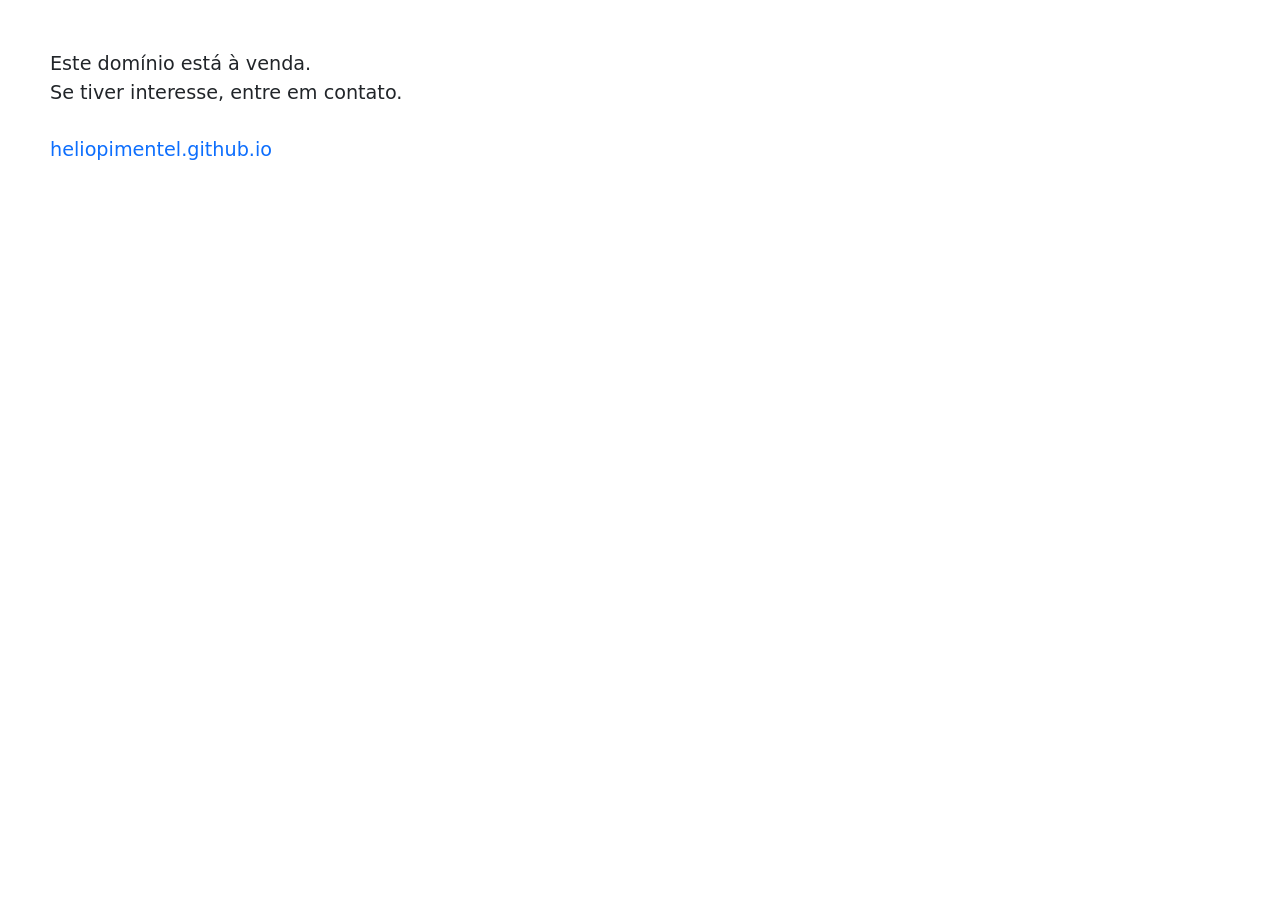
<file: index.html>
<!doctype html>
<html lang="pt-br">
<head>
    <meta charset="utf-8" />
    <meta name="viewport" content="width=device-width, initial-scale=1" />
    <title>Hélio Pimentel</title>
    <link rel="icon" href="hp.ico" />
    <link rel="stylesheet" href="https://cdn.jsdelivr.net/npm/bootstrap@5.3.8/dist/css/bootstrap.min.css" />
    <style>
        body { padding: 50px }
        a { text-decoration: none }
    </style>
</head>
<body>

    <big>
        Este domínio está à venda.<br />
        Se tiver interesse, entre em contato.<br /><br />
        <a href="https://heliopimentel.github.io">heliopimentel.github.io</a><br />
    </big>

</body>
</html>
</file>
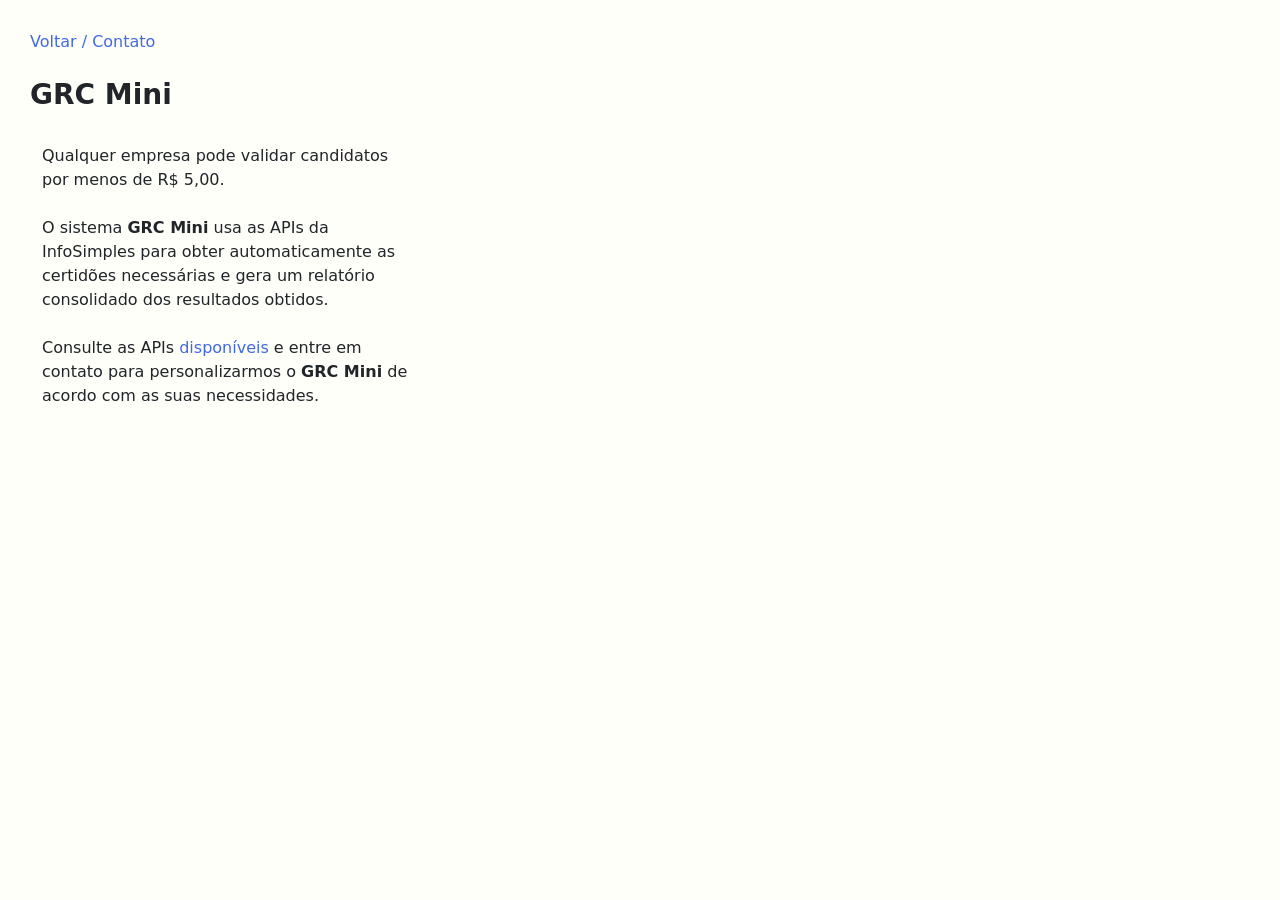
<file: mini.html>
<!doctype html>
<html lang="pt-br">
<head>
    <meta charset="utf-8" />
    <meta name="viewport" content="width=device-width, initial-scale=1" />
    <title>GRC</title>
    <link rel="icon" href="grc.ico" />
    <link rel="stylesheet" href="bootstrap.min.css" />
    <style>
        body { overflow-y: scroll; background-color: #FFFFFA; padding: 30px; }
        a { text-decoration: none; color: royalblue; }
        h3 { font-weight: bold; }
        video { width: 95% }
    </style>
</head>
<body>

    <a href="index.html">Voltar / Contato</a><br /><br />
    <h3>GRC Mini</h3>

    <div>
        <div class="row">
            <div class="col-12 col-md-4 p-4">
                Qualquer empresa pode validar candidatos por menos de R$&nbsp;5,00.<br /><br />
                O sistema <b>GRC Mini</b> usa as APIs da InfoSimples para obter automaticamente as certidões necessárias e gera um relatório consolidado dos resultados obtidos.<br /><br />
                Consulte as APIs <a target="_blank" href="https://infosimples.com/consultas/">disponíveis</a> e entre em contato para personalizarmos o <b>GRC Mini</b> de acordo com as suas necessidades.<br /><br />
            </div>
            <div class="col-12 col-md-8 p-4">
                <video autoplay muted loop playsinline><source src="mini.mp4" type="video/mp4"></video>
            </div>
        </div>
    </div>

</body>
</html>
</file>
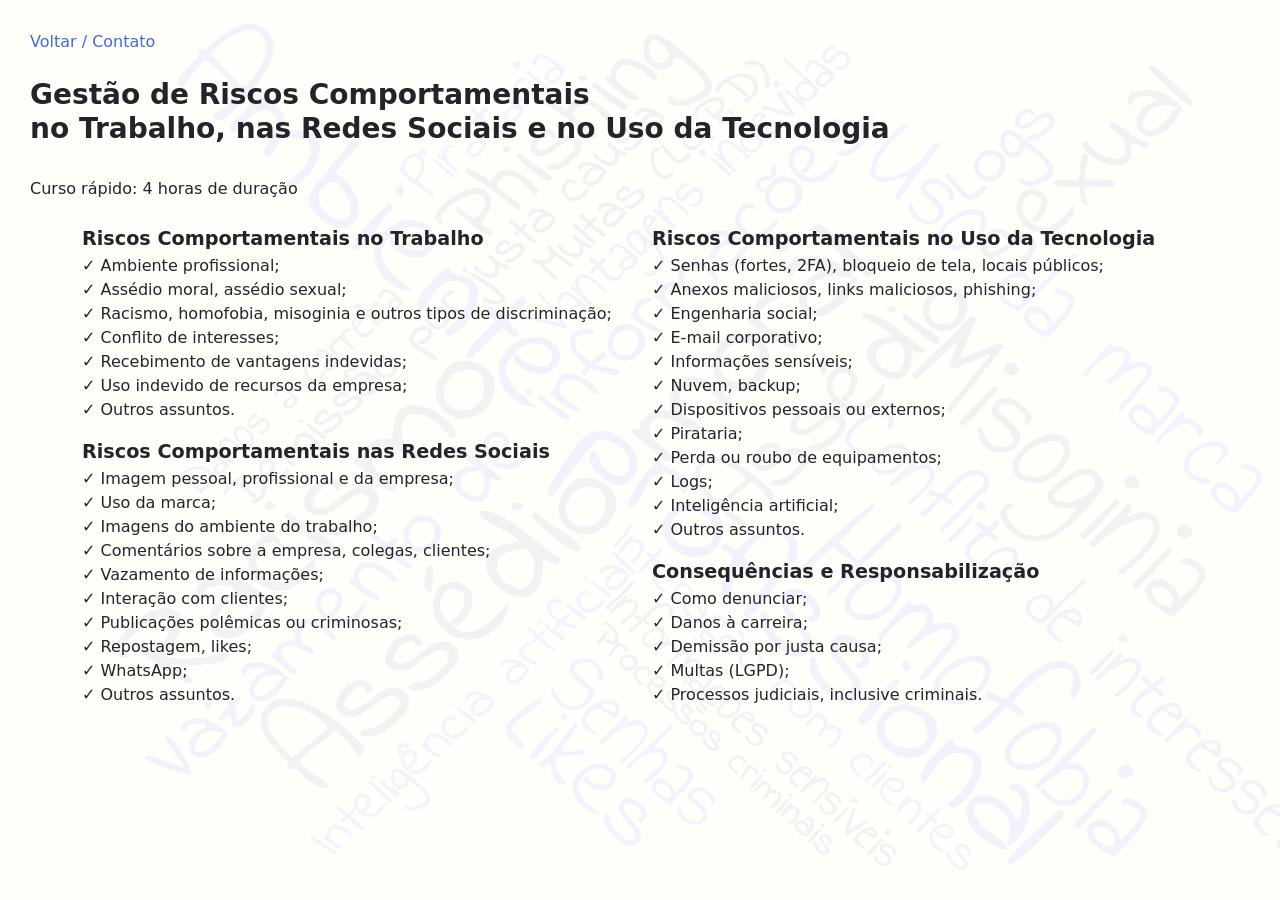
<file: treinamento.html>
<!doctype html>
<html lang="pt-br">
<head>
    <meta charset="utf-8" />
    <meta name="viewport" content="width=device-width, initial-scale=1" />
    <title>GRC</title>
    <link rel="icon" href="grc.ico" />
    <link rel="stylesheet" href="bootstrap.min.css" />
    <style>
        body { overflow-y: scroll; background: url("treinamento.png") repeat; padding: 30px; }
        a { text-decoration: none; color: royalblue; }
        h3, big { font-weight: bold; }
        ul { list-style: none; padding-left: 0px; }
        ul li::before { content: "\2713\0020"; }
    </style>
</head>
<body>

    <a href="index.html">Voltar / Contato</a><br /><br />

    <h3>Gestão de Riscos Comportamentais<br />no Trabalho, nas Redes Sociais e no Uso da Tecnologia</h3><br />
    Curso rápido: 4 horas de duração<br /><br />

    <div class="container">
        <div class="row">
            <div class="col-md-6">

                <big>Riscos Comportamentais no Trabalho</big><br />
                <ul>
                    <li>Ambiente profissional;</li>
                    <li>Assédio moral, assédio sexual;</li>
                    <li>Racismo, homofobia, misoginia e outros tipos de discriminação;</li>
                    <li>Conflito de interesses;</li>
                    <li>Recebimento de vantagens indevidas;</li>
                    <li>Uso indevido de recursos da empresa;</li>
                    <li>Outros assuntos.</li>
                </ul>

                <big>Riscos Comportamentais nas Redes Sociais</big><br />
                <ul>
                    <li>Imagem pessoal, profissional e da empresa;</li>
                    <li>Uso da marca;</li>
                    <li>Imagens do ambiente do trabalho;</li>
                    <li>Comentários sobre a empresa, colegas, clientes;</li>
                    <li>Vazamento de informações;</li>
                    <li>Interação com clientes;</li>
                    <li>Publicações polêmicas ou criminosas;</li>
                    <li>Repostagem, likes;</li>
                    <li>WhatsApp;</li>
                    <li>Outros assuntos.</li>
                </ul>

            </div>
            <div class="col-md-6">

                <big>Riscos Comportamentais no Uso da Tecnologia</big><br />
                <ul>
                    <li>Senhas (fortes, 2FA), bloqueio de tela, locais públicos;</li>
                    <li>Anexos maliciosos, links maliciosos, phishing;</li>
                    <li>Engenharia social;</li>
                    <li>E-mail corporativo;</li>
                    <li>Informações sensíveis;</li>
                    <li>Nuvem, backup;</li>
                    <li>Dispositivos pessoais ou externos;</li>
                    <li>Pirataria;</li>
                    <li>Perda ou roubo de equipamentos;</li>
                    <li>Logs;</li>
                    <li>Inteligência artificial;</li>
                    <li>Outros assuntos.</li>
                </ul>

                <big>Consequências e Responsabilização</big><br />
                <ul>
                    <li>Como denunciar;</li>
                    <li>Danos à carreira;</li>
                    <li>Demissão por justa causa;</li>
                    <li>Multas (LGPD);</li>
                    <li>Processos judiciais, inclusive criminais.</li>
                </ul>

            </div>
        </div>
    </div>

</body>
</html>
</file>
